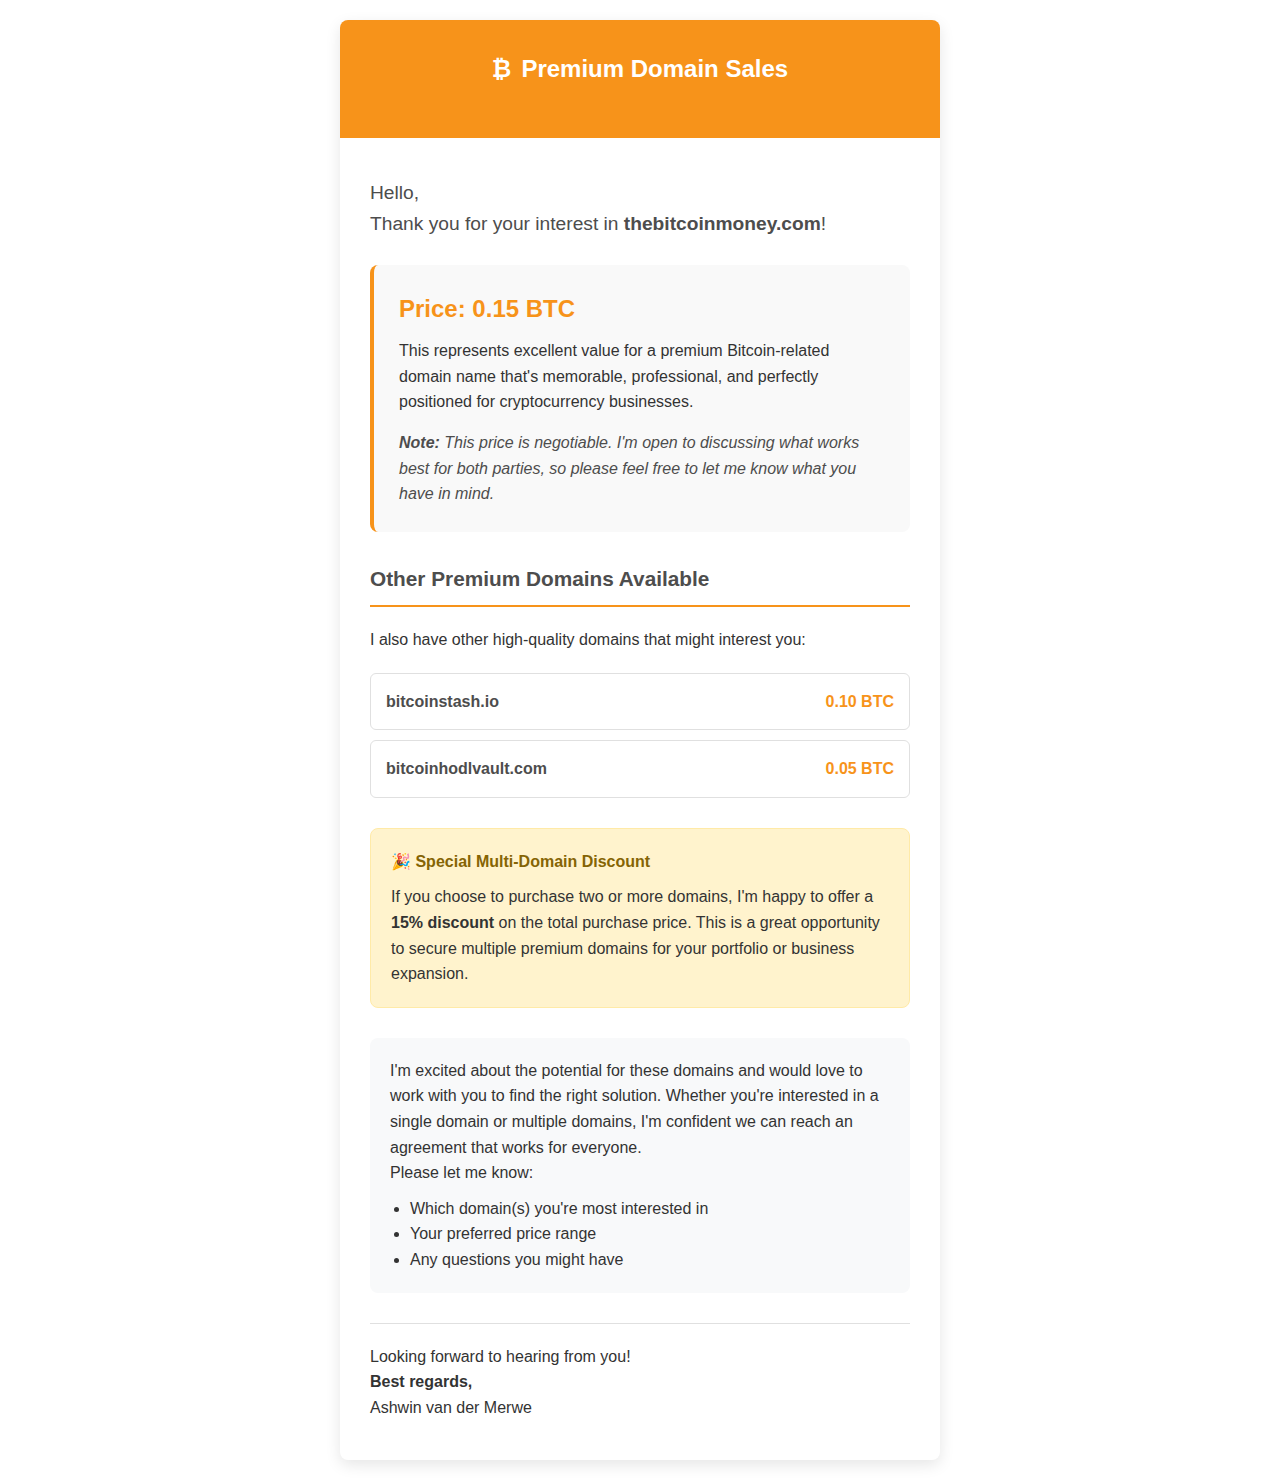
<file: email-response.html>
<!DOCTYPE html>
<html lang="en">
<head>
    <meta charset="UTF-8">
    <meta name="viewport" content="width=device-width, initial-scale=1.0">
    <title>Domain Inquiry Response</title>
    <link rel="stylesheet" href="shared.css">
    <style>
        /* Email-specific body padding */
        body {
            padding: 20px;
        }
    </style>
</head>
<body>
    <div class="email-container">
        <div class="email-header">
            <div class="logo">
                <div class="bitcoin-icon">₿</div>
                <h2>Premium Domain Sales</h2>
            </div>
        </div>
        
        <div class="email-content">
            <div class="greeting">
                <p>Hello,</p>
                <p>Thank you for your interest in <strong>thebitcoinmoney.com</strong>!</p>
            </div>
            
            <div class="price-section">
                <div class="price">Price: 0.15 BTC</div>
                <p>This represents excellent value for a premium Bitcoin-related domain name that's memorable, professional, and perfectly positioned for cryptocurrency businesses.</p>
                <div class="negotiable-note">
                    <strong>Note:</strong> This price is negotiable. I'm open to discussing what works best for both parties, so please feel free to let me know what you have in mind.
                </div>
            </div>
            
            <div class="domains-section">
                <h3 class="section-title">Other Premium Domains Available</h3>
                <p>I also have other high-quality domains that might interest you:</p>
                
                <ul class="domain-list">
                    <li class="domain-item">
                        <span class="domain-name">bitcoinstash.io</span>
                        <span class="domain-price">0.10 BTC</span>
                    </li>
                    <li class="domain-item">
                        <span class="domain-name">bitcoinhodlvault.com</span>
                        <span class="domain-price">0.05 BTC</span>
                    </li>
                </ul>
            </div>
            
            <div class="discount-offer">
                <div class="discount-title">🎉 Special Multi-Domain Discount</div>
                <p>If you choose to purchase two or more domains, I'm happy to offer a <strong>15% discount</strong> on the total purchase price. This is a great opportunity to secure multiple premium domains for your portfolio or business expansion.</p>
            </div>
            
            <div class="closing">
                <p>I'm excited about the potential for these domains and would love to work with you to find the right solution. Whether you're interested in a single domain or multiple domains, I'm confident we can reach an agreement that works for everyone.</p>
                
                <p>Please let me know:</p>
                <ul style="margin-left: 20px; margin-top: 10px;">
                    <li>Which domain(s) you're most interested in</li>
                    <li>Your preferred price range</li>
                    <li>Any questions you might have</li>
                </ul>
            </div>
            
            <div class="signature">
                <p>Looking forward to hearing from you!</p>
                <p><strong>Best regards,</strong><br>
                Ashwin van der Merwe</p>
                
            </div>
        </div>
    </div>
    <script src="email-script.js"></script>
</body>
</html>
</file>
<file: shared.css>
/* Shared CSS Variables and Base Styles */
:root {
    --primary-color: #f7931a;
    --secondary-color: #4d4d4d;
    --background-color: #ffffff;
    --text-color: #333333;
}

* {
    margin: 0;
    padding: 0;
    box-sizing: border-box;
    font-family: 'Segoe UI', Tahoma, Geneva, Verdana, sans-serif;
}

body {
    background-color: var(--background-color);
    color: var(--text-color);
    line-height: 1.6;
}

/* Shared Components */
.logo {
    display: flex;
    align-items: center;
    gap: 10px;
}

.bitcoin-icon {
    color: var(--primary-color);
    font-size: 24px;
    font-weight: bold;
}

/* Email-specific styles */
.email-container {
    max-width: 600px;
    margin: 0 auto;
    background-color: white;
    border-radius: 8px;
    box-shadow: 0 5px 15px rgba(0, 0, 0, 0.1);
    overflow: hidden;
}

.email-header {
    background-color: var(--primary-color);
    color: white;
    padding: 30px;
    text-align: center;
}

.email-header .logo {
    justify-content: center;
    margin-bottom: 20px;
}

.email-header .bitcoin-icon {
    color: white;
}

.email-content {
    padding: 40px 30px;
}

.greeting {
    font-size: 1.2rem;
    margin-bottom: 25px;
    color: var(--secondary-color);
}

.price-section {
    background-color: #f9f9f9;
    padding: 25px;
    border-radius: 8px;
    margin: 25px 0;
    border-left: 4px solid var(--primary-color);
}

.price {
    font-size: 1.5rem;
    font-weight: bold;
    color: var(--primary-color);
    margin-bottom: 10px;
}

.negotiable-note {
    font-style: italic;
    color: var(--secondary-color);
    margin-top: 15px;
}

.domains-section {
    margin: 30px 0;
}

.section-title {
    font-size: 1.3rem;
    color: var(--secondary-color);
    margin-bottom: 20px;
    border-bottom: 2px solid var(--primary-color);
    padding-bottom: 10px;
}

.domain-list {
    list-style: none;
    margin: 20px 0;
}

.domain-item {
    background-color: white;
    padding: 15px;
    margin: 10px 0;
    border-radius: 6px;
    border: 1px solid #e0e0e0;
    display: flex;
    justify-content: space-between;
    align-items: center;
}

.domain-name {
    font-weight: bold;
    color: var(--secondary-color);
}

.domain-price {
    color: var(--primary-color);
    font-weight: 600;
}

.discount-offer {
    background-color: #fff3cd;
    border: 1px solid #ffeaa7;
    padding: 20px;
    border-radius: 8px;
    margin: 25px 0;
}

.discount-title {
    color: #856404;
    font-weight: bold;
    margin-bottom: 10px;
}

.closing {
    margin: 30px 0;
    padding: 20px;
    background-color: #f8f9fa;
    border-radius: 8px;
}

.signature {
    margin-top: 30px;
    padding-top: 20px;
    border-top: 1px solid #e0e0e0;
}

.contact-info {
    margin-top: 15px;
    font-size: 0.9rem;
    color: var(--secondary-color);
}

/* Responsive Design */
@media (max-width: 768px) {
    .email-container {
        margin: 10px;
    }
    
    .email-content {
        padding: 30px 20px;
    }
    
    .domain-item {
        flex-direction: column;
        align-items: flex-start;
        gap: 10px;
    }
}
</file>
